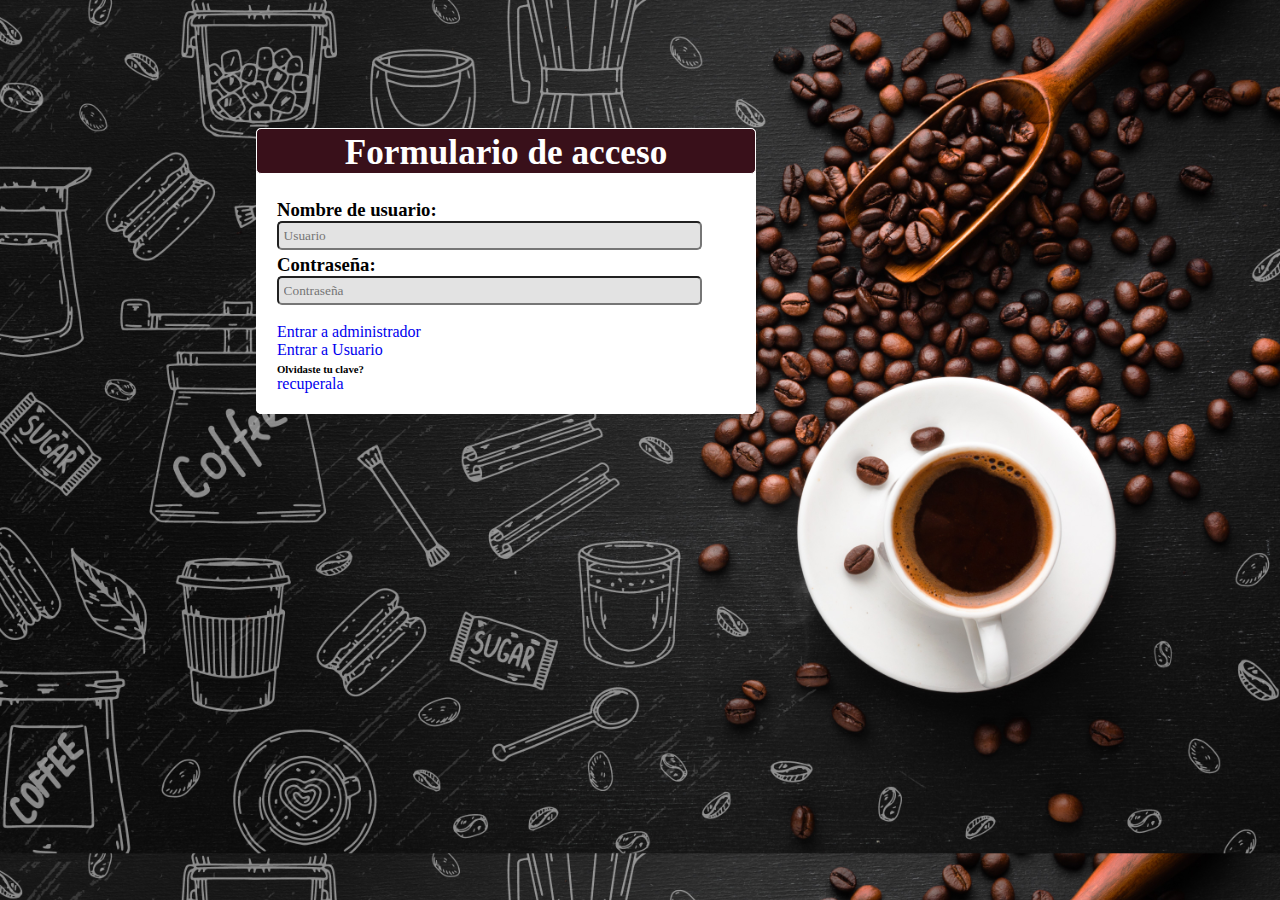
<file: index.html>
<!DOCTYPE HTML>
<html>
<head>
<title>PROYECTO MINTIC</title>
<!-- Custom Theme files -->
<link href="style.css" rel="stylesheet" type="text/css" media="all"/>
<!-- for-mobile-apps -->
<meta http-equiv="Content-Type" content="text/html; charset=utf-8" />
<meta name="viewport" content="width=device-width, initial-scale=1, maximum-scale=1">
<!-- <meta http-equiv="Content-Type" content="text/html; charset=utf-8" />
<meta name="keywords" content="Flat Login Form Widget Responsive, Login form web template, Sign up Web Templates, Flat Web Templates, Login signup Responsive web template, Smartphone Compatible web template, free webdesigns for Nokia, Samsung, LG, SonyEricsson, Motorola web design" /> -->
<!-- //for-mobile-apps -->
<!--Google Fonts-->
<!--<link href='//fonts.googleapis.com/css?family=Signika:400,600' rel='stylesheet' type='text/css'>-->
<!--google fonts-->
</head>
<body>


  <div class="login">
    <div class="login-header">
      <h1>Formulario de acceso</h1>
    </div>
    <div class="login-form">
      <h3>Nombre de usuario:</h3>
      <input type="text" placeholder="Usuario"/><br>
      <h3>Contraseña:</h3>
      <input type="password" placeholder="Contraseña"/>
      <br>

      <br>
      <a class="sign-up" href="inicioAdministrador.html">Entrar a administrador</a>
      <br>
      <a class="sign-up" href="modificarCantidades.html">Entrar a Usuario</a>
      <br>
      <h6 class="no-access">Olvidaste tu clave?</h6>
        <a class="sign-up" href="recordarContra.html">recuperala</a>
    </div>
  </div>

</body>
</html>
</file>
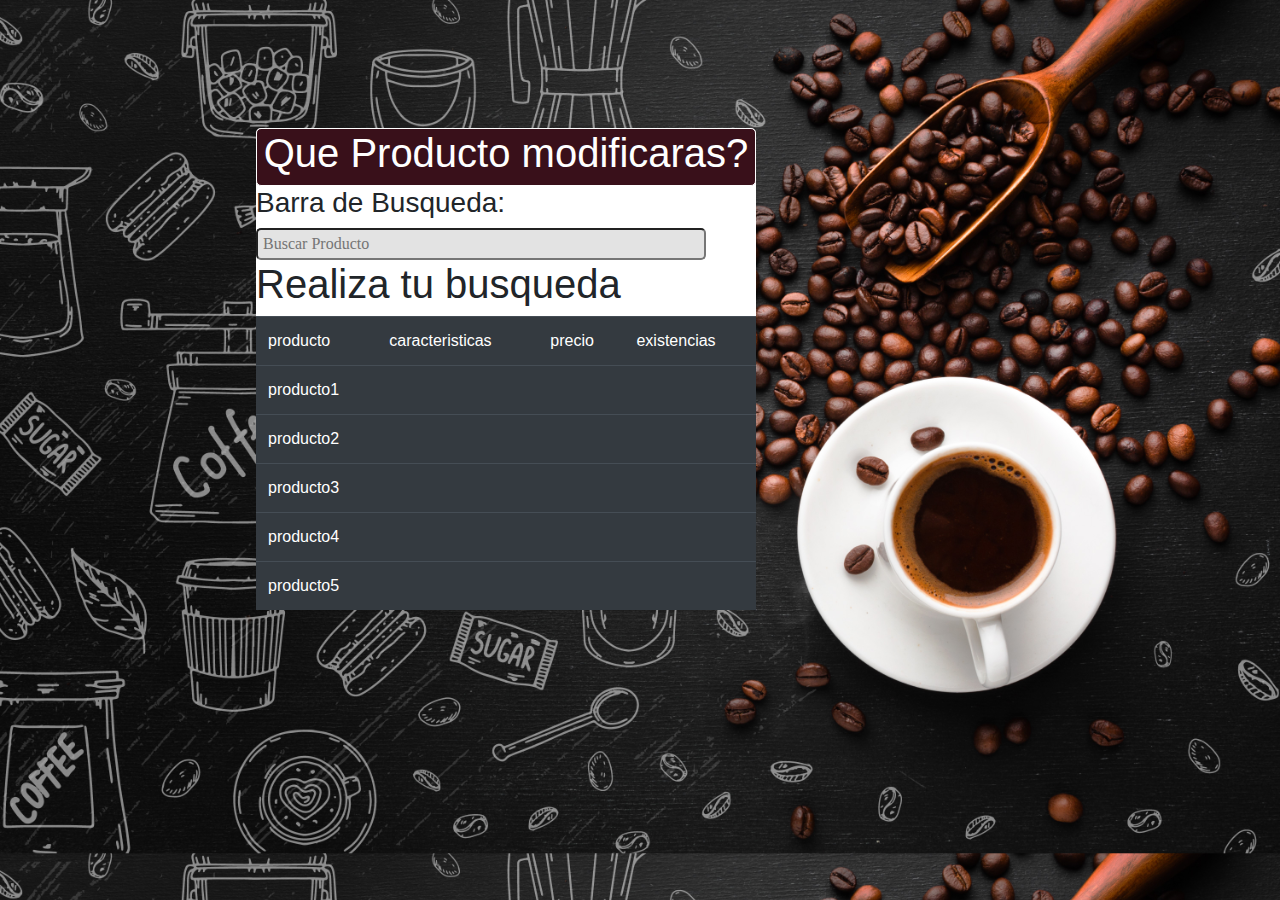
<file: inicioEmpleado.html>
<!DOCTYPE HTML>
<html>

<head>
  <title>PROYECTO MINTIC</title>
  <!-- Custom Theme files -->
  <link href="style.css" rel="stylesheet" type="text/css" media="all" />
  <!-- for-mobile-apps -->
  <meta http-equiv="Content-Type" content="text/html; charset=utf-8" />
  <meta name="viewport" content="width=device-width, initial-scale=1, maximum-scale=1">
  <!-- <meta http-equiv="Content-Type" content="text/html; charset=utf-8" />
  <meta name="keywords"
    content="Flat Login Form Widget Responsive, Login form web template, Sign up Web Templates, Flat Web Templates, Login signup Responsive web template, Smartphone Compatible web template, free webdesigns for Nokia, Samsung, LG, SonyEricsson, Motorola web design" /> -->
  <!-- //for-mobile-apps -->
  <!--Google Fonts-->
  <!-- <link href='//fonts.googleapis.com/css?family=Signika:400,600' rel='stylesheet' type='text/css'> -->
  <!--google fonts-->
  <link rel="stylesheet" href="https://stackpath.bootstrapcdn.com/bootstrap/4.3.1/css/bootstrap.min.css"
    integrity="sha384-ggOyR0iXCbMQv3Xipma34MD+dH/1fQ784/j6cY/iJTQUOhcWr7x9JvoRxT2MZw1T" crossorigin="anonymous">
</head>

<body>

  <div class="login">
    <div class="login-header">
      <h1>Que Producto modificaras?</h1>
    </div>

    <h3>Barra de Busqueda:</h3>
    <input type="text" placeholder="Buscar Producto" /><br>

    <h1>Realiza tu busqueda</h1>
    <table class="table table-dark">
      <tbody>
        <tr>
          <td> producto</td>
          <td> caracteristicas</td>
          <td> precio</td>
          <td> existencias</td>
        </tr>
        <tr>
          <td> producto1</td>
          <td> </td>
          <td> </td>
          <td> </td>
        </tr>
        <tr>
          <td> producto2</td>
          <td> </td>
          <td> </td>
          <td> </td>
        </tr>
        <tr>
          <td> producto3</td>
          <td> </td>
          <td> </td>
          <td> </td>
        </tr>
        <tr>
          <td> producto4</td>
          <td> </td>
          <td> </td>
          <td> </td>
        </tr>
        <tr>
          <td> producto5</td>
          <td> </td>
          <td> </td>
          <td> </td>
        </tr>
      </tbody>
    </table>
  </div>

</body>

</html>
</file>
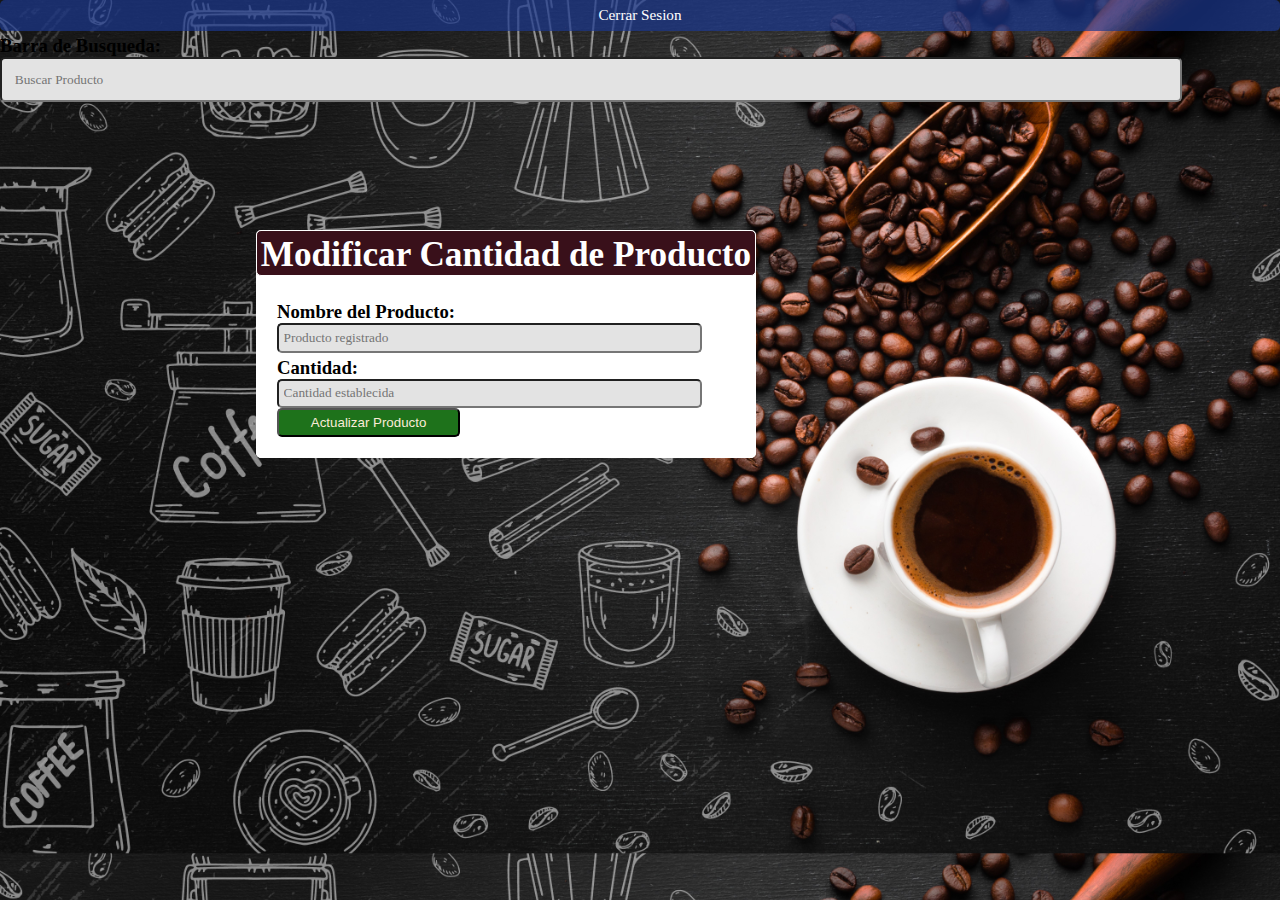
<file: modificarCantidades.html>
<!DOCTYPE HTML>
<html>
<head>
<title>PROYECTO MINTIC</title>
<!-- Custom Theme files -->
<link href="style.css" rel="stylesheet" type="text/css" media="all"/>
<!-- for-mobile-apps -->
<meta http-equiv="Content-Type" content="text/html; charset=utf-8" />
<meta name="viewport" content="width=device-width, initial-scale=1, maximum-scale=1">
<!-- <meta http-equiv="Content-Type" content="text/html; charset=utf-8" />
<meta name="keywords" content="Flat Login Form Widget Responsive, Login form web template, Sign up Web Templates, Flat Web Templates, Login signup Responsive web template, Smartphone Compatible web template, free webdesigns for Nokia, Samsung, LG, SonyEricsson, Motorola web design" /> -->
<!-- //for-mobile-apps -->
<!--Google Fonts-->
<!-- <link href='//fonts.googleapis.com/css?family=Signika:400,600' rel='stylesheet' type='text/css'> -->
<!--google fonts-->
</head>
<body>

  <ul class="menu-fixed">


    <li><a href="index.html"> Cerrar Sesion</a></li>
  </ul>

  <h3>Barra de Busqueda:</h3>
  <input type="text" placeholder="Buscar Producto"/><br>


  <div class="login">
    <div class="login-header">
      <h1>Modificar Cantidad de Producto</h1>
    </div>
    <div class="login-form">
      <h3>Nombre del Producto:</h3>
      <input type="text" placeholder="Producto registrado"/><br>
      <h3>Cantidad:</h3>
      <input type="password" placeholder="Cantidad establecida"/>

      <input type="button" value="Actualizar Producto" class="login-button"/>
      <br>

    </div>
  </div>

</body>
</html>
</file>
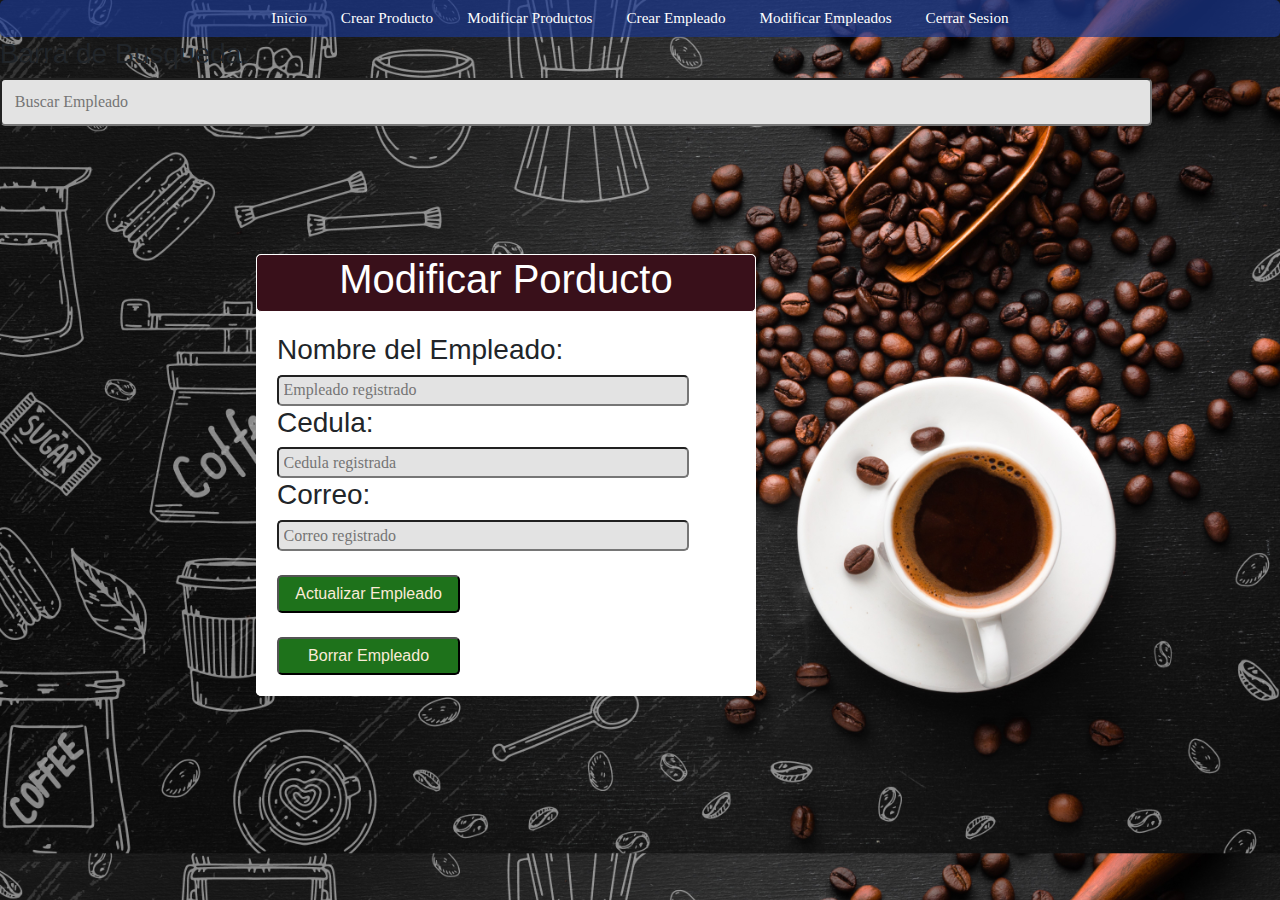
<file: modificarEmpleado.html>
<!DOCTYPE HTML>
<html>

<head>
  <title>PROYECTO MINTIC</title>
  <!-- Custom Theme files -->
  <link href="style.css" rel="stylesheet" type="text/css" media="all" />
  <!-- for-mobile-apps -->
  <meta http-equiv="Content-Type" content="text/html; charset=utf-8" />
  <meta name="viewport" content="width=device-width, initial-scale=1, maximum-scale=1">
  <link rel="stylesheet" href="https://stackpath.bootstrapcdn.com/bootstrap/4.3.1/css/bootstrap.min.css"
    integrity="sha384-ggOyR0iXCbMQv3Xipma34MD+dH/1fQ784/j6cY/iJTQUOhcWr7x9JvoRxT2MZw1T" crossorigin="anonymous">
  <!-- <meta http-equiv="Content-Type" content="text/html; charset=utf-8" />
<meta name="keywords" content="Flat Login Form Widget Responsive, Login form web template, Sign up Web Templates, Flat Web Templates, Login signup Responsive web template, Smartphone Compatible web template, free webdesigns for Nokia, Samsung, LG, SonyEricsson, Motorola web design" /> -->
  <!-- //for-mobile-apps -->
  <!--Google Fonts-->
  <!-- <link href='//fonts.googleapis.com/css?family=Signika:400,600' rel='stylesheet' type='text/css'> -->
  <!--google fonts-->
</head>

<body>

  <ul class="menu-fixed">
    <li class="col-2"><a href="inicioAdministrador.html">Inicio</a></li>
    <li class="col-2"><a href="registroProducto.html">Crear Producto</a></li>
    <li class="col-2"><a href="modificarProducto.html">Modificar Productos</a></li>
    <li class="col-2"><a href="registroEmpleado.html">Crear Empleado</a></li>
    <li class="col-2"><a href="modificarEmpleado.html">Modificar Empleados</a></li>
    <li class="col-2"><a href="index.html"> Cerrar Sesion</a></li>
  </ul>

  <h3>Barra de Busqueda:</h3>
  <input type="text" placeholder="Buscar Empleado" /><br>


  <div class="login">
    <div class="login-header">
      <h1>Modificar Porducto</h1>
    </div>
    <div class="login-form">
      <h3>Nombre del Empleado:</h3>
      <input type="text" placeholder="Empleado registrado" /><br>
      <h3>Cedula:</h3>
      <input type="password" placeholder="Cedula registrada" />
      <h3>Correo:</h3>
      <input type="text" placeholder="Correo registrado" /><br>
      <br>
      <input type="button" value="Actualizar Empleado" class="login-button" />
      <br>
      <br>
      <input type="button" value="Borrar Empleado" class="login-button" />

    </div>
  </div>

</body>

</html>
</file>
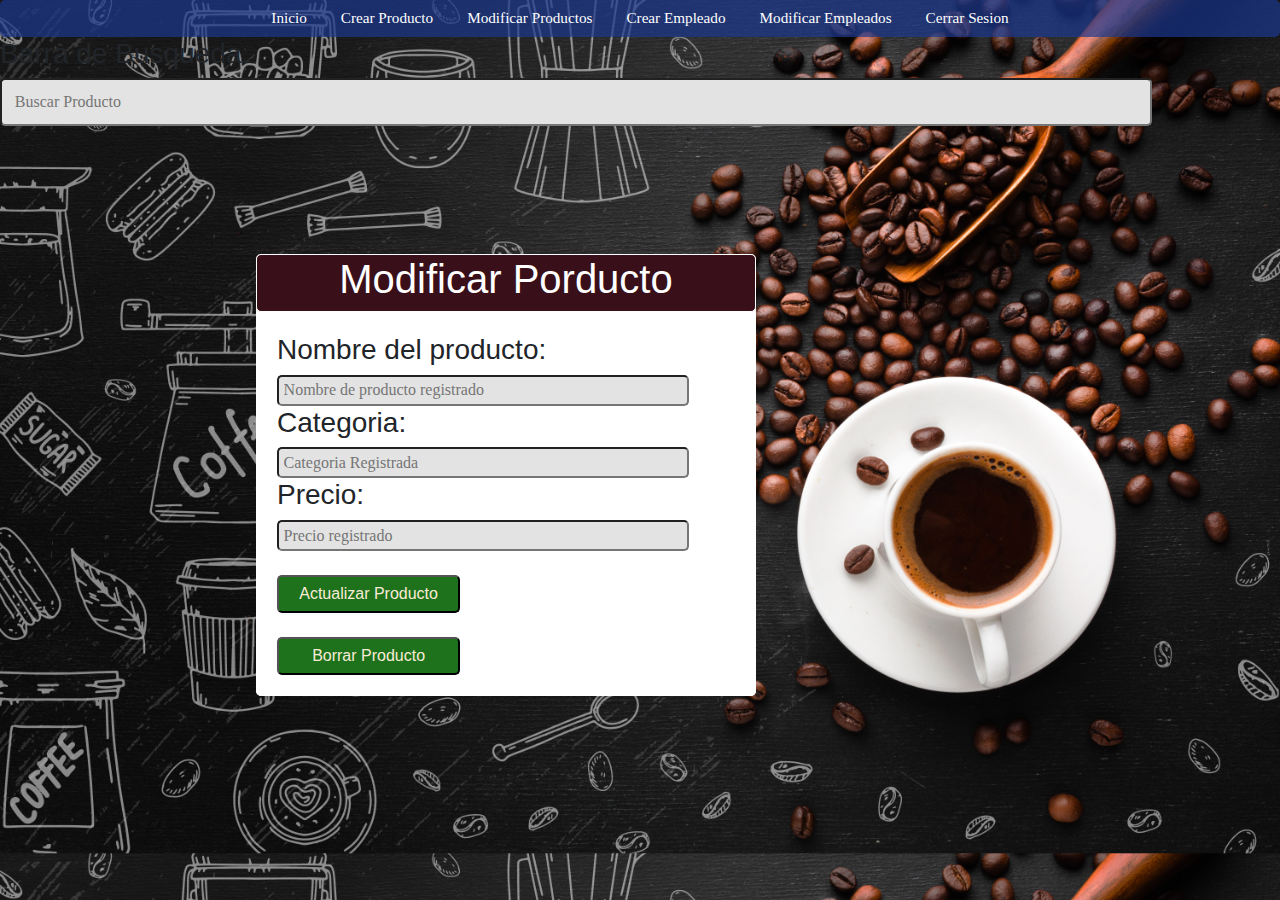
<file: modificarProducto.html>
<!DOCTYPE HTML>
<html>

<head>
  <title>PROYECTO MINTIC</title>
  <!-- Custom Theme files -->
  <link href="style.css" rel="stylesheet" type="text/css" media="all" />
  <!-- for-mobile-apps -->
  <meta http-equiv="Content-Type" content="text/html; charset=utf-8" />
  <meta name="viewport" content="width=device-width, initial-scale=1, maximum-scale=1">
  <link rel="stylesheet" href="https://stackpath.bootstrapcdn.com/bootstrap/4.3.1/css/bootstrap.min.css"
    integrity="sha384-ggOyR0iXCbMQv3Xipma34MD+dH/1fQ784/j6cY/iJTQUOhcWr7x9JvoRxT2MZw1T" crossorigin="anonymous">
  <!-- <meta http-equiv="Content-Type" content="text/html; charset=utf-8" />
<meta name="keywords" content="Flat Login Form Widget Responsive, Login form web template, Sign up Web Templates, Flat Web Templates, Login signup Responsive web template, Smartphone Compatible web template, free webdesigns for Nokia, Samsung, LG, SonyEricsson, Motorola web design" /> -->
  <!-- //for-mobile-apps -->
  <!--Google Fonts-->
  <!-- <link href='//fonts.googleapis.com/css?family=Signika:400,600' rel='stylesheet' type='text/css'> -->
  <!--google fonts-->
</head>

<body>

  <ul class="menu-fixed">
    <li class="col-2"><a href="inicioAdministrador.html">Inicio</a></li>
    <li class="col-2"><a href="registroProducto.html">Crear Producto</a></li>
    <li class="col-2"><a href="modificarProducto.html">Modificar Productos</a></li>
    <li class="col-2"><a href="registroEmpleado.html">Crear Empleado</a></li>
    <li class="col-2"><a href="modificarEmpleado.html">Modificar Empleados</a></li>
    <li class="col-2"><a href="index.html"> Cerrar Sesion</a></li>
  </ul>


  <h3>Barra de Busqueda:</h3>
  <input type="text" placeholder="Buscar Producto" /><br>

  <div class="login">
    <div class="login-header">
      <h1>Modificar Porducto</h1>
    </div>
    <div class="login-form">
      <h3>Nombre del producto:</h3>
      <input type="text" placeholder="Nombre de producto registrado" /><br>
      <h3>Categoria:</h3>
      <input type="password" placeholder="Categoria Registrada" />
      <h3>Precio:</h3>
      <input type="text" placeholder="Precio registrado" /><br>
      <br>
      <input type="button" value="Actualizar Producto" class="login-button" />
      <br>
      <br>
      <input type="button" value="Borrar Producto" class="login-button" />

    </div>
  </div>

</body>

</html>
</file>
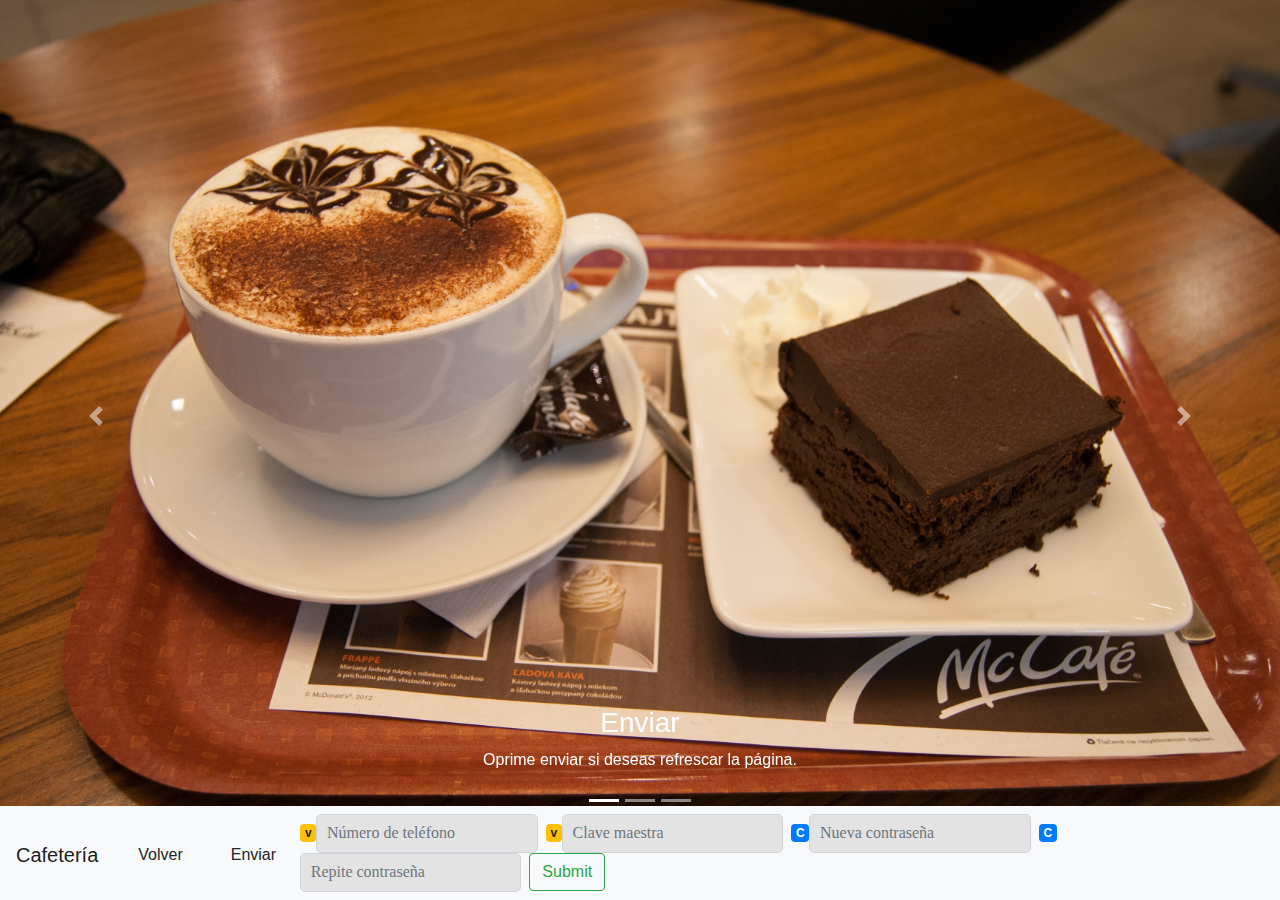
<file: recordarContra.html>
<!doctype html>
<html lang="en">
  <head>
    <title>Recuperar contraseña</title>
    <!-- Required meta tags -->
    <meta charset="utf-8">
    <meta name="viewport" content="width=device-width, initial-scale=1, shrink-to-fit=no">
    <link rel="stylesheet" href="style.css">
    <style>
  .carousel-inner img {
  width: 100%;
  height: 100%;
}
    </style>
    <!-- Bootstrap CSS -->
    <link rel="stylesheet" href="https://stackpath.bootstrapcdn.com/bootstrap/4.3.1/css/bootstrap.min.css" integrity="sha384-ggOyR0iXCbMQv3Xipma34MD+dH/1fQ784/j6cY/iJTQUOhcWr7x9JvoRxT2MZw1T" crossorigin="anonymous">
  </head>
  <body>
   <!-- required bootstrap js -->
   <!-- add 'carousel-slider' snippet in css -->
   <div id="demo" class="carousel slide" data-ride="carousel">
     <ul class="carousel-indicators">
       <li data-target="#demo" data-slide-to="0" class="active"></li>
       <li data-target="#demo" data-slide-to="1"></li>
       <li data-target="#demo" data-slide-to="2"></li>
     </ul>
     <div class="carousel-inner">
       <div class="carousel-item active">
         <img src="imagenesCarlos/Coffee_and_cake_(8400386474).jpg" alt="">
         <div class="carousel-caption">
           <h3>Enviar</h3>
           <p>Oprime enviar si deseas refrescar la página.</p>
         </div>
       </div>
       <div class="carousel-item">
         <img src="imagenesCarlos/coffee-break-4797054_960_720.jpg" alt="">
         <div class="carousel-caption">
           <h3>Volver</h3>
           <p>Oprime volver si deseas regresar al login</p>
         </div>
       </div>
       <div class="carousel-item">
         <img src="imagenesCarlos/book-and-coffee-861x646.jpg" alt="">
         <div class="carousel-caption">
           <h3>Formulario</h3>
           <p>Llena todos los campos y presiona el botón submit para recuperar tu cuenta y asignarle una nueva contraseña. Si los datos de verificación (amarillo) son incorrectos intenta nuevamente</p>
         </div>
       </div>
     </div>
     <a class="carousel-control-prev" href="#demo" data-slide="prev">
       <span class="carousel-control-prev-icon"></span>
     </a>
     <a class="carousel-control-next" href="#demo" data-slide="next">
       <span class="carousel-control-next-icon"></span>
     </a>
   </div>
   <br>
   <br>
   <nav class="navbar navbar-expand-lg navbar-light bg-light fixed-bottom">
       <a class="navbar-brand" href="#">Cafetería</a>
       <button class="navbar-toggler hidden-lg-up" type="button" data-toggle="collapse" data-target="#collapsibleNavId" aria-controls="collapsibleNavId"
           aria-expanded="false" aria-label="Toggle navigation"></button>
       <div class="collapse navbar-collapse" id="collapsibleNavId">
         <ul class="navbar-nav mr-auto mt-2 mt-lg-0">
           <li class="nav-item active">
            <a class="dropdown-item" href="index.html">Volver</a>
           </li>
           <li class="nav-item">
            <a class="dropdown-item" href="recordarContra.html">Enviar</a>
           </li>
         </ul>
         <form class="form-inline my-2 my-lg-0">
           <span class="badge badge-warning">v</span>
           <input class="form-control mr-sm-2" type="text" placeholder="Número de teléfono">
           <span class="badge badge-warning">v</span>
           <input class="form-control mr-sm-2" type="text" placeholder="Clave maestra">
           <span class="badge badge-primary">C</span>
           <input class="form-control mr-sm-2" type="text" placeholder="Nueva contraseña">
           <span class="badge badge-primary">C</span>
           <input class="form-control mr-sm-2" type="text" placeholder="Repite contraseña">
           <button class="btn btn-outline-success my-2 my-sm-0" type="submit">Submit</button>
         </form>
       </div>
     </nav>
    <!-- Optional JavaScript -->
    <!-- jQuery first, then Popper.js, then Bootstrap JS -->
    <script src="https://code.jquery.com/jquery-3.3.1.slim.min.js" integrity="sha384-q8i/X+965DzO0rT7abK41JStQIAqVgRVzpbzo5smXKp4YfRvH+8abtTE1Pi6jizo" crossorigin="anonymous"></script>
    <script src="https://cdnjs.cloudflare.com/ajax/libs/popper.js/1.14.7/umd/popper.min.js" integrity="sha384-UO2eT0CpHqdSJQ6hJty5KVphtPhzWj9WO1clHTMGa3JDZwrnQq4sF86dIHNDz0W1" crossorigin="anonymous"></script>
    <script src="https://stackpath.bootstrapcdn.com/bootstrap/4.3.1/js/bootstrap.min.js" integrity="sha384-JjSmVgyd0p3pXB1rRibZUAYoIIy6OrQ6VrjIEaFf/nJGzIxFDsf4x0xIM+B07jRM" crossorigin="anonymous"></script>
  </body>
</html>
</file>
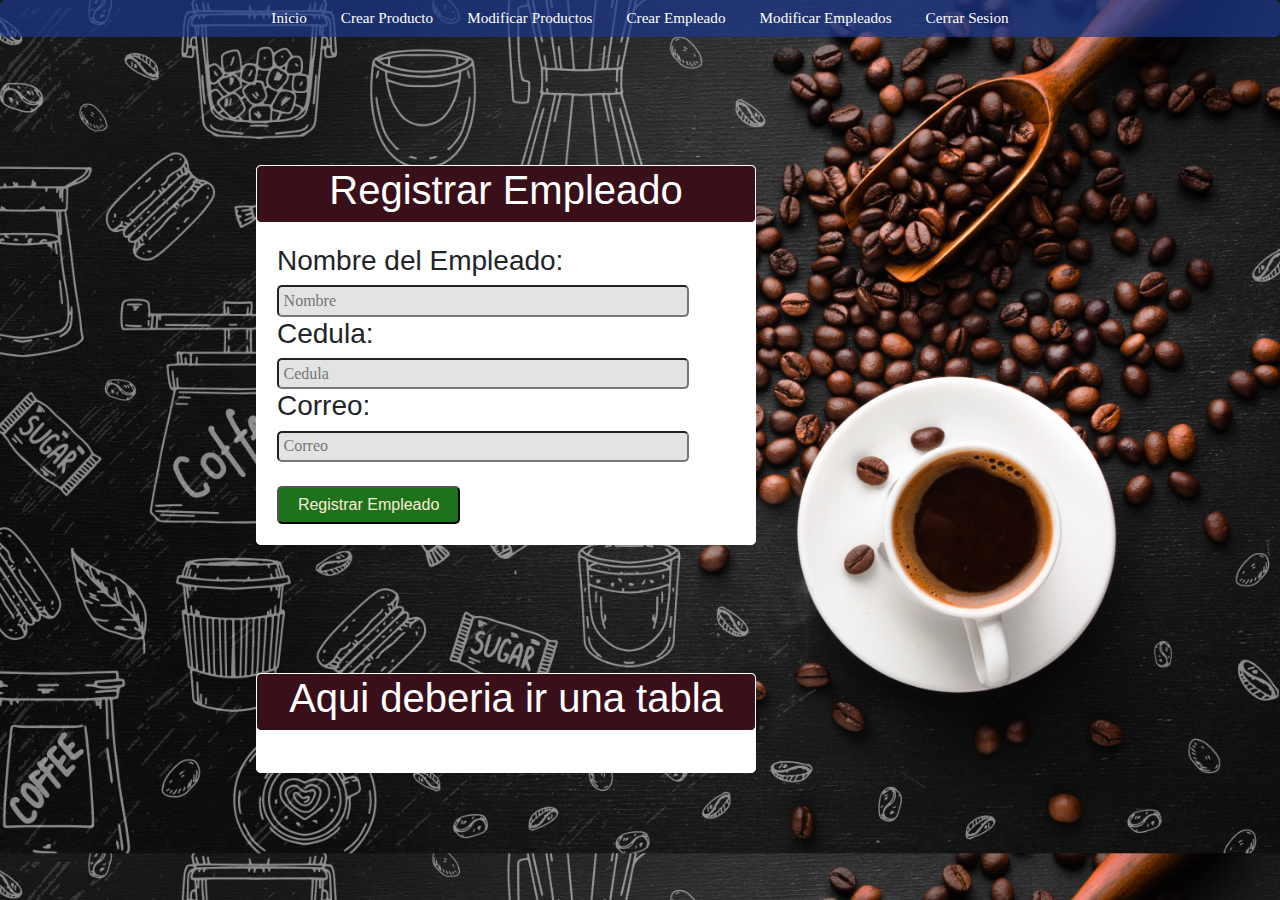
<file: registroEmpleado.html>
<!DOCTYPE HTML>
<html>

<head>
  <title>PROYECTO MINTIC</title>
  <!-- Custom Theme files -->
  <link href="style.css" rel="stylesheet" type="text/css" media="all" />
  <!-- for-mobile-apps -->
  <meta http-equiv="Content-Type" content="text/html; charset=utf-8" />
  <meta name="viewport" content="width=device-width, initial-scale=1, maximum-scale=1">
  <link rel="stylesheet" href="https://stackpath.bootstrapcdn.com/bootstrap/4.3.1/css/bootstrap.min.css"
    integrity="sha384-ggOyR0iXCbMQv3Xipma34MD+dH/1fQ784/j6cY/iJTQUOhcWr7x9JvoRxT2MZw1T" crossorigin="anonymous">
  <!-- <meta http-equiv="Content-Type" content="text/html; charset=utf-8" />
<meta name="keywords" content="Flat Login Form Widget Responsive, Login form web template, Sign up Web Templates, Flat Web Templates, Login signup Responsive web template, Smartphone Compatible web template, free webdesigns for Nokia, Samsung, LG, SonyEricsson, Motorola web design" /> -->
  <!-- //for-mobile-apps -->
  <!--Google Fonts-->
  <!-- <link href='//fonts.googleapis.com/css?family=Signika:400,600' rel='stylesheet' type='text/css'> -->
  <!--google fonts-->
</head>

<body>

  <ul class="menu-fixed">
    <li class="col-2"><a href="inicioAdministrador.html">Inicio</a></li>
    <li class="col-2"><a href="registroProducto.html">Crear Producto</a></li>
    <li class="col-2"><a href="modificarProducto.html">Modificar Productos</a></li>
    <li class="col-2"><a href="registroEmpleado.html">Crear Empleado</a></li>
    <li class="col-2"><a href="modificarEmpleado.html">Modificar Empleados</a></li>

    <li class="col-2"><a href="index.html"> Cerrar Sesion</a></li>
  </ul>


  <div class="login">
    <div class="login-header">
      <h1>Registrar Empleado</h1>
    </div>
    <div class="login-form">
      <h3>Nombre del Empleado:</h3>
      <input type="text" placeholder="Nombre" /><br>
      <h3>Cedula:</h3>
      <input type="password" placeholder="Cedula" />
      <h3>Correo:</h3>
      <input type="text" placeholder="Correo" /><br>
      <br>
      <input type="button" value="Registrar Empleado" class="login-button" />
      <br>

    </div>
  </div>

  <div class="login">
    <div class="login-header">
      <h1>Aqui deberia ir una tabla</h1>
    </div>
    <div class="login-form">


    </div>
  </div>

</body>

</html>
</file>
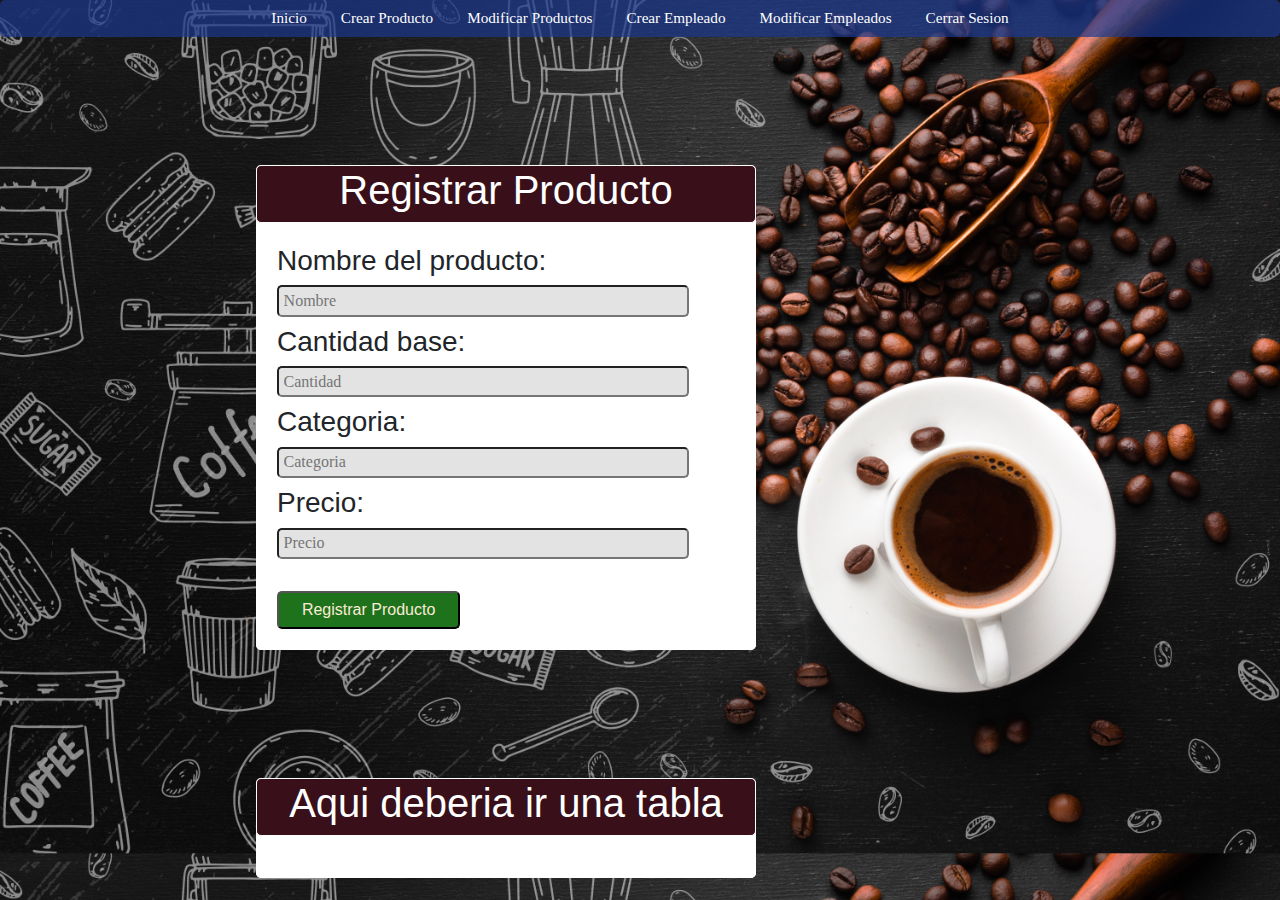
<file: registroProducto.html>
<!DOCTYPE HTML>
<html>

<head>
  <title>PROYECTO MINTIC</title>
  <!-- Custom Theme files -->
  <link href="style.css" rel="stylesheet" type="text/css" media="all" />
  <!-- for-mobile-apps -->
  <meta http-equiv="Content-Type" content="text/html; charset=utf-8" />
  <meta name="viewport" content="width=device-width, initial-scale=1, maximum-scale=1">
  <link rel="stylesheet" href="https://stackpath.bootstrapcdn.com/bootstrap/4.3.1/css/bootstrap.min.css"
    integrity="sha384-ggOyR0iXCbMQv3Xipma34MD+dH/1fQ784/j6cY/iJTQUOhcWr7x9JvoRxT2MZw1T" crossorigin="anonymous">
  <!-- <meta http-equiv="Content-Type" content="text/html; charset=utf-8" />
  <meta name="keywords"
    content="Flat Login Form Widget Responsive, Login form web template, Sign up Web Templates, Flat Web Templates, Login signup Responsive web template, Smartphone Compatible web template, free webdesigns for Nokia, Samsung, LG, SonyEricsson, Motorola web design" />
  //for-mobile-apps -->
  <!--Google Fonts-->
  <!--<link href='//fonts.googleapis.com/css?family=Signika:400,600' rel='stylesheet' type='text/css'>-->
  <!--google fonts-->
</head>

<body>
  <ul class="menu-fixed">
    <li class="col-2"><a href="inicioAdministrador.html">Inicio</a></li>
    <li class="col-2"><a href="registroProducto.html">Crear Producto</a></li>
    <li class="col-2"><a href="modificarProducto.html">Modificar Productos</a></li>
    <li class="col-2"><a href="registroEmpleado.html">Crear Empleado</a></li>
    <li class="col-2"><a href="modificarEmpleado.html">Modificar Empleados</a></li>
    <li class="col-2"><a href="index.html"> Cerrar Sesion</a></li>
  </ul>


  <div class="login">
    <div class="login-header">
      <h1>Registrar Producto</h1>
    </div>
    <div class="login-form">
      <h3>Nombre del producto:</h3>
      <input class="mb-2" type="text" placeholder="Nombre" /><br>
      <h3>Cantidad base:</h3>
      <input class="mb-2" type="password" placeholder="Cantidad" />
      <h3>Categoria:</h3>
      <input class="mb-2" type="text" placeholder="Categoria" /><br>

      <h3>Precio:</h3>
      <input class="mb-2" type="text" placeholder="Precio" /><br>

      <br>
      <input type="button" value="Registrar Producto" class="login-button" />

    </div>
  </div>

  <div class="login">
    <div class="login-header">
      <h1>Aqui deberia ir una tabla</h1>
    </div>
    <div class="login-form">


    </div>
  </div>

</body>

</html>
</file>
<file: style.css>
body{  
    background:url('imagenes/coffe_back.jpg');
    margin:0px;
    font-family: 'Trebuchet MS';
    /*background-color: gray;*/
	  background-size: 100%;
}

input[type="submit"]{
    background-color: #1e721b;
    color: antiquewhite;
    height: 30px;
    width: 100px;
    border-radius: 5px;
    padding: 5px;
}

input[type="button"]{
    background-color: #1e721b;
    color: antiquewhite;
    height: 10%;
    width: 40%;
    border-radius: 5px;
    padding: 5px;
}

input[type="search"]{
    font-family: 'Trebuchet MS';
    border-radius: 5px;
    padding: 5px;
    width: 200px;
}


input[type="text"]{
    color: rgba(49, 49, 49,.9);
    background-color: #E3E3E3;
    font-family: 'Trebuchet MS';
    height: 10%;
    width: 90%;
    padding: 1%;
    border-radius: 5px;
}
input[type="password"]{
    color: rgba(49, 49, 49,.9);
    background-color: #E3E3E3;
    font-family: 'Trebuchet MS';    
    height: 10%;
    width: 90%;
    padding: 1%;
    border-radius: 5px
}

h1, h2, h3, h4, h5, h6, a {
    margin:0; padding:0px;
    margin-top: 4px;
  }

a{
    text-decoration: none;
}

  .login {
    /*margin:0 auto;*/
    margin-top: 10%;
    margin-left: 20%;
    max-width:500px;
    background:#ffffff;
    border-radius:5px;
  }
  .login-header {
    border:.5px solid #fff;
    background-color: #39101A;
    margin-top: 40px;
    color:rgb(255, 255, 255);
    text-align:center;
    border-radius:5px;
    font-size:110%;
  }

  .login-form {
    border:.5px solid #fff;
    padding: 20px;
    background:#ffffff;
    border-radius:5px;
    /* box-shadow:0px 0px 10px #000; */
  } 
  
  .menu-fixed{
    background-color: rgba(27, 56, 143, .7);
    /* height: 40px; */
    text-align:  center;
    margin: 0%;
    padding: .5%;
    font-family: 'Trebuchet MS';
    border-radius: 5px;
  }

  .menu-fixed li{
    display: inline;
    padding-top: 1%;
    padding-bottom: 1%;
  } 
  .menu-fixed li a{
    text-decoration: none;
    color: white;
    margin-top: 5%;    
    font-family: 'Trebuchet MS';
    font-size: .95em;
  }
</file>
